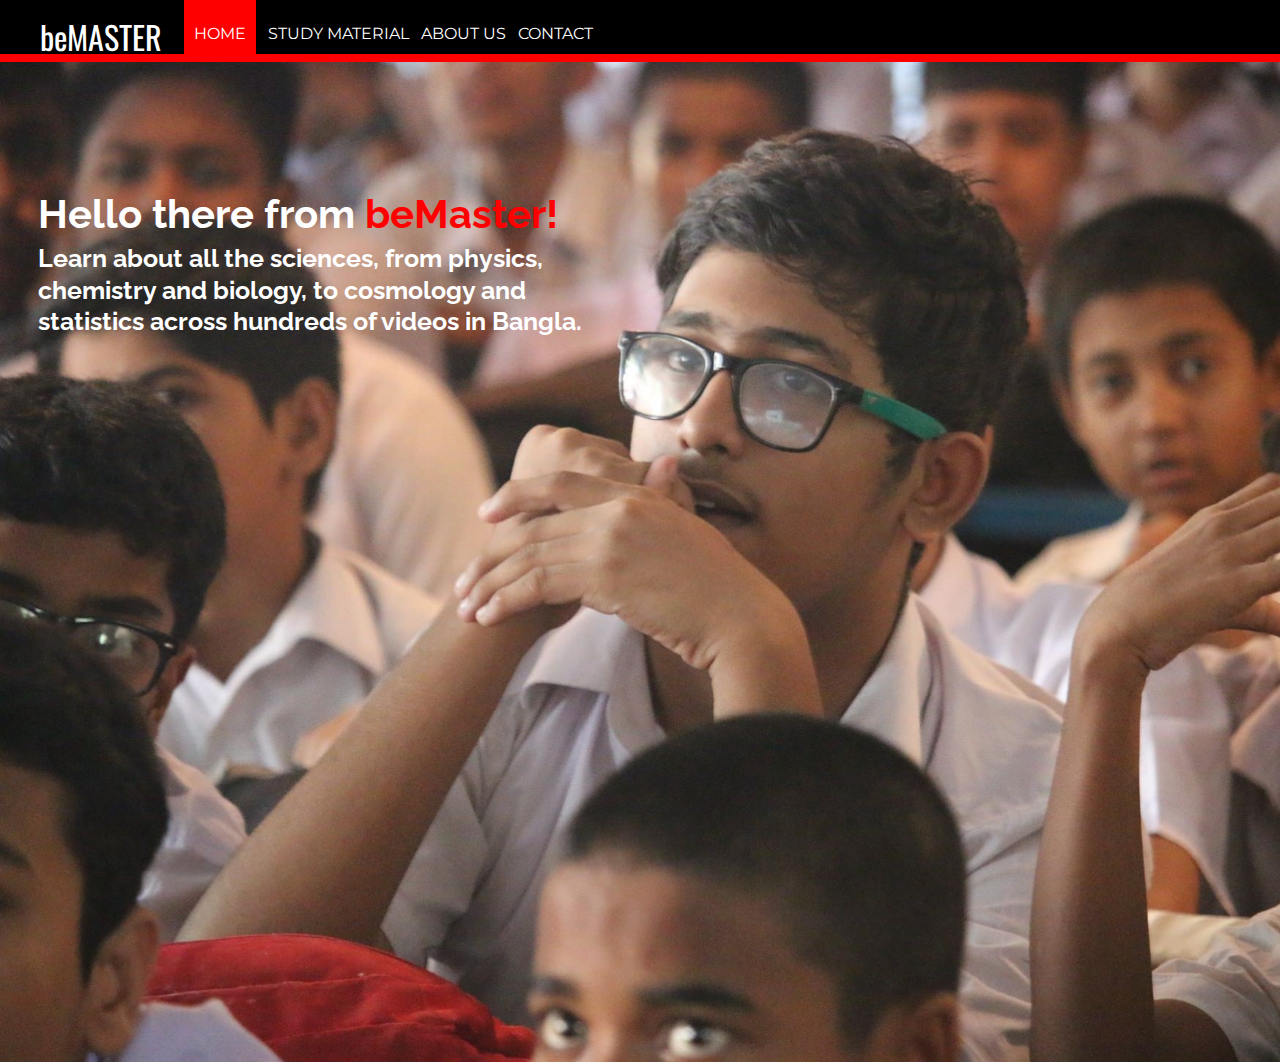
<file: index.html>
<!DOCTYPE html>
<html>
<head>
	<title> beMASTER | Home </title>
	<link rel="stylesheet" type="text/css" href="style.css">
</head>
<body>
	<header>
		<nav>
			<h1>beMASTER</h1>
			<ul id="nav">
				<li><a class="homered" href="#">HOME</a></li>
				<li><a class="homeblack" href="page2.html">STUDY MATERIAL</a></li>
				<li><a class="homeblack" href="page3.html">ABOUT US</a></li>
				<li><a class="homeblack" href="page4.html">CONTACT</a></li>
			</ul>
		</nav>
	</header>
	<div class="divider"></div>
	<div class="image1">
		<h2 class="home1">Hello there from <span style="color:red">beMaster!</span></h2>
		<h1 class="home2">Learn about all the sciences, from physics,</h1>
		<h1 class="home3">chemistry and biology, to cosmology and</h1>
		<h1 class="home4">statistics across hundreds of videos in Bangla.</h1>
		  
	</div>
</body>
</html>
</file>
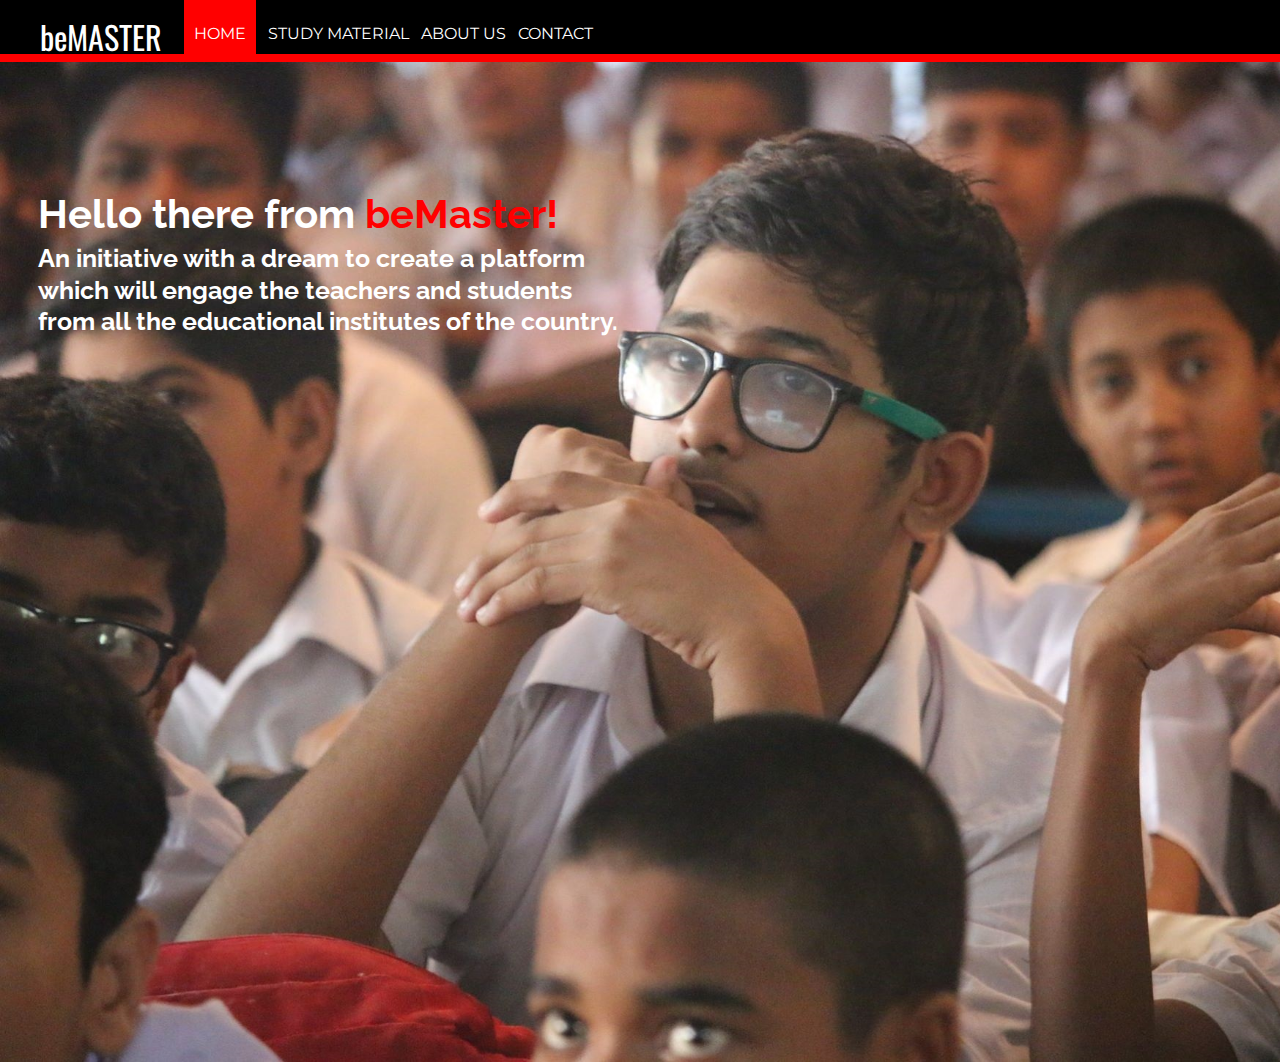
<file: biologyhome.html>
<!DOCTYPE html>
<html>
<head>
	<title> beMASTER | Biology Home </title>
	<link rel="stylesheet" type="text/css" href="style.css">
</head>
<body>
	<header>
		<nav>
			<h1>beMASTER</h1>
			<ul id="nav">
				<li><a class="homered" href="index.html">HOME</a></li>
				<li><a class="homeblack" href="page2.html">STUDY MATERIAL</a></li>
				<li><a class="homeblack" href="page3.html">ABOUT US</a></li>
				<li><a class="homeblack" href="page4.html">CONTACT</a></li>
			</ul>
		</nav>
	</header>
	<div class="divider"></div>
	<div class="image1">
		<h2 class="home1">Hello there from <span style="color:red">beMaster!</span></h2>
		<h1 class="home2">An initiative with a dream to create a platform</h1>
		<h1 class="home3">which will engage the teachers and students</h1>
		<h1 class="home4">from all the educational institutes of the country.</h1>
	</div>
</body>
</html>
</file>
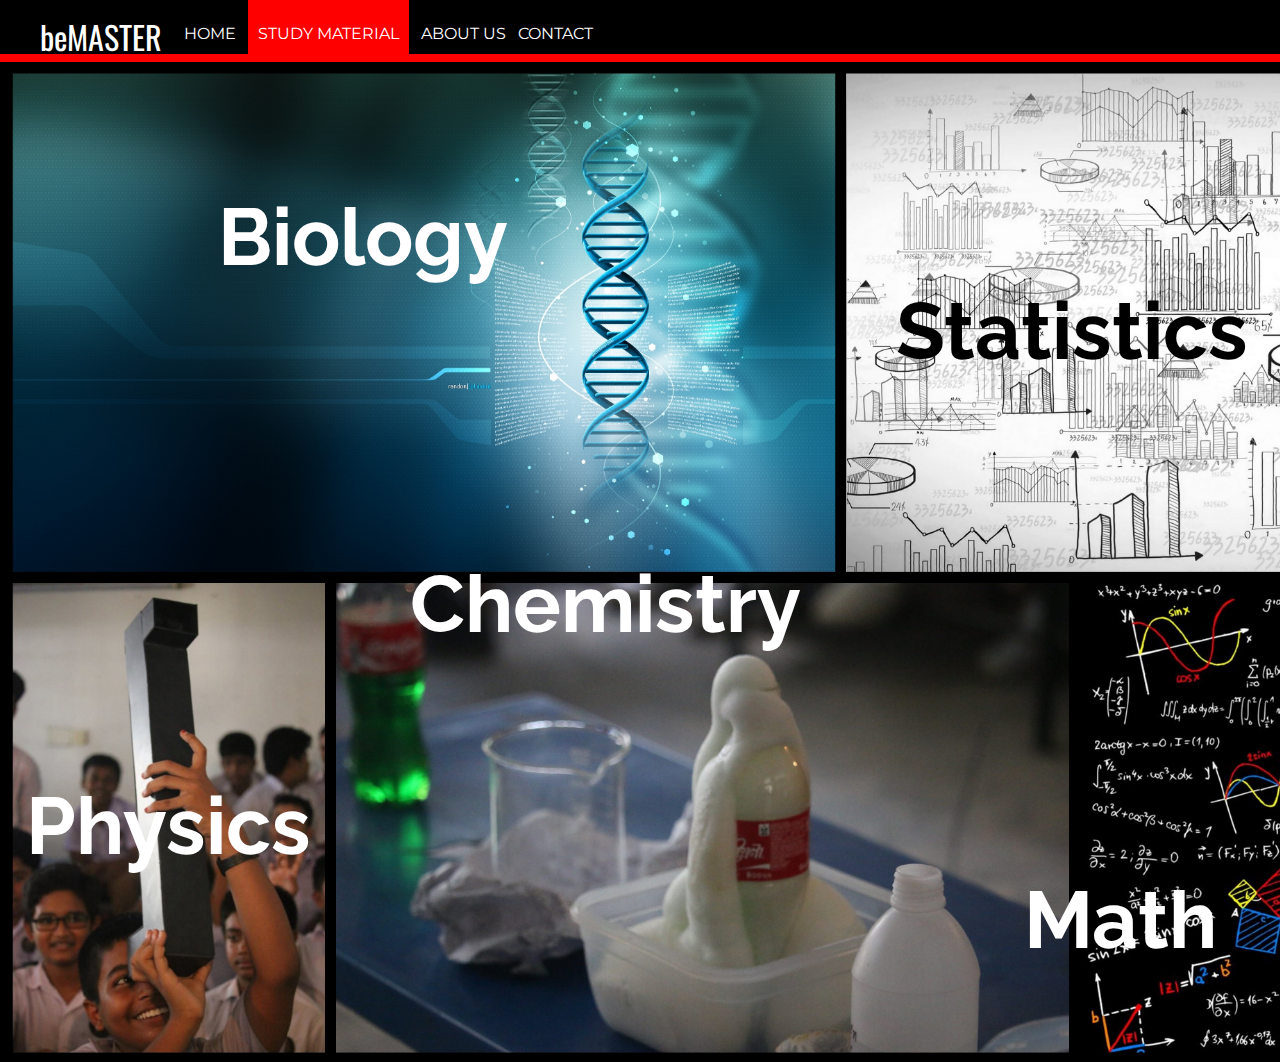
<file: page2.html>
<!DOCTYPE html>
<html>
<head>
	<title> beMASTER | Study Material </title>
	<link rel="stylesheet" type="text/css" href="style.css">
</head>
<body>
	<header>
		<nav>
			<h1>beMASTER</h1>
			<ul id="nav">
				<li><a class="homeblack" href="index.html">HOME</a></li>
				<li><a class="homered" href="#">STUDY MATERIAL</a></li>
				<li><a class="homeblack" href="page3.html">ABOUT US</a></li>
				<li><a class="homeblack" href="page4.html">CONTACT</a></li>
			</ul>
		</nav>
	</header>
	<div class="divider"></div>
	<div class="image23">
		<h2 class="home6"><a class="material1" href="biologyhome.html">Biology</h2>
		<h1 class="home7"><a class="material2" href="biologyhome.html">Statistics</h2></h1>
		<h1 class="home8"><a class="material1" href="biologyhome.html">Chemistry</h2></h1>
		<h1 class="home9"><a class="material1" href="phyhome.html">Physics</h2></h1>
		<h1 class="home10"><a class="material1" href="biologyhome.html">Math</h2></h1>
	</div> 
</body>
</html>
</file>
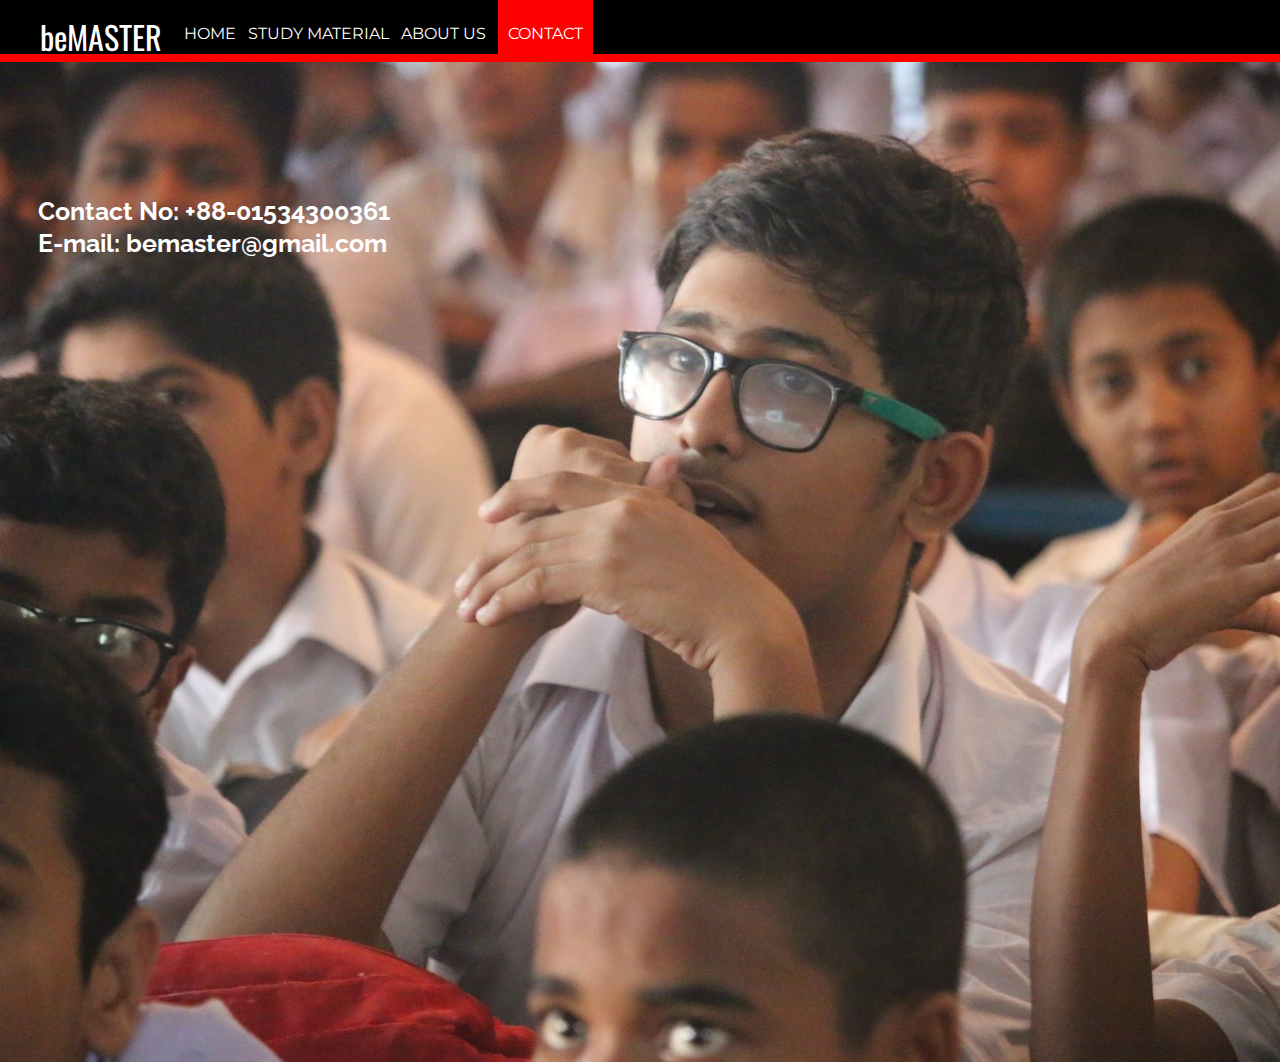
<file: page4.html>
<!DOCTYPE html>
<html>
<head>
	<title> beMASTER | Contact </title>
	<link rel="stylesheet" type="text/css" href="style.css">
</head>
<body>
	<header>
		<nav>
			<h1>beMASTER</h1>
			<ul id="nav">
				<li><a class="homeblack" href="index.html">HOME</a></li>
				<li><a class="homeblack" href="page2.html">STUDY MATERIAL</a></li>
				<li><a class="homeblack" href="page3.html">ABOUT US</a></li>
				<li><a class="homered" href="#">CONTACT</a></li>
			</ul>
		</nav>
	</header>
	<div class="divider"></div>
	<div class="image1">
		<h2 class="home1"></h2>
		<h1 class="home2">Contact No: +88-01534300361</h1>
		<h1 class="home3">E-mail: bemaster@gmail.com</h1>
		
	</div>
</body>
</html>
</file>
<file: style.css>
@import url('https://fonts.googleapis.com/css?family=Coda+Caption:800|Oswald:400,700');
@import url('https://fonts.googleapis.com/css?family=Montserrat');
@import url('https://fonts.googleapis.com/css?family=Raleway:400,700,700i,800,800i');


body {
	margin: 0;
}

header {
	background: black;
	color: white;
	padding: 8px 0px 6px 40px;	
	height: 40px;
}

header h1{
	display: inline;
	font-family: 'Oswald', sans-serif;
	font-weight: 400;
	font size: 32px;
	float: left;
	margin-top: 5px;
	margin-right: 10px;
}
nav ul{
	display: inline;
	padding: 0px;
	float: left;
}

nav ul li{
	display: inline-block;
	list-style-type: none;
	color: white;
	float: left;
	margin-left: 12px;
}

nav ul li a{
	color: white;
	text-decoration: none;
}

#nav{
	font-family: 'Montserrat', sans-serif;
}
.homered{
	background-color: red;
	padding: 30px 10px 11px 10px;
}
.homeblack:hover{
	background-color: brown;
	padding: 30px 10px 11px 10px;
}
.divider{
	background-color: red;
	height: 8px;
}

.image1{
	background: url(ab.jpeg);
	width: 100%;
	height: 1000px;
	
	background-size: cover; 	
}

.image2{
	background: linear-gradient(rgba(0,0,0,0.6),rgba(0,0,0,0.6)), url(abc.jpg);
	width: 100%;
	height: 1000px;
	
	background-size: cover; 	
}

.home1{
	font-family: 'Raleway', sans-serif;
	margin: 0;
	padding: 10% 10% 0% 3%;
	font-size:  40px;
	color: white;
}
.home2{
	font-family: 'Raleway', sans-serif;
	margin: 0;
	padding: .5% 0% 0% 3%;
	font-size:  25px;
	color: white;
}
.home3{
	font-family: 'Raleway', sans-serif;
	margin: 0;
	padding: .1% 0% 0% 3%;
	font-size:  25px;
	color: white;
}
.home4{
	font-family: 'Raleway', sans-serif;
	margin: 0;
	padding: .1% 0% 0% 3%;
	font-size:  25px;
	color: white;
}

.image23{
	background: url(collage.jpg);
	width: 100%;
	height: 1000px;
	
	background-size: cover; 	
}

.home6{
	font-family: 'Raleway', sans-serif;
	margin: 0;
	padding: 10% 10% 0% 17%;
	font-size:  80px;
	color: white;
}

.home7{
	font-family: 'Raleway', sans-serif;
	margin: 0;
	padding: 0% 0% 0% 70%;
	font-size:  80px;
	color: black;
}
.home8{
	font-family: 'Raleway', sans-serif;
	margin: 0;
	padding: 14% 60% 0% 32%;
	font-size:  80px;
	color: white;
}
.home9{
	font-family: 'Raleway', sans-serif;
	margin: 0;
	padding: 10% 10% 0% 2%;
	font-size:  80px;
	color: white;
}
.home10{
	font-family: 'Raleway', sans-serif;
	margin: 0;
	padding: 0% 3% 0% 80%;
	font-size:  80px;
	color: white;
}
.material1{
	text-decoration: none;
	color: white;
}
.material2{
	text-decoration: none;
	color: black;
}
.videospace{
	margin: 0px;
	padding: 0% 0% 0% 0%;

}
.phyhome{
	font-family: 'Raleway', sans-serif;
	text-decoration: none;
	color: white;
}

nav ol li{
	display: inline-block;
	list-style-type: none;
	color: white;
	float: left;
	margin: 4px;
	padding: 2% 0% 0% 0%;
}
</file>
